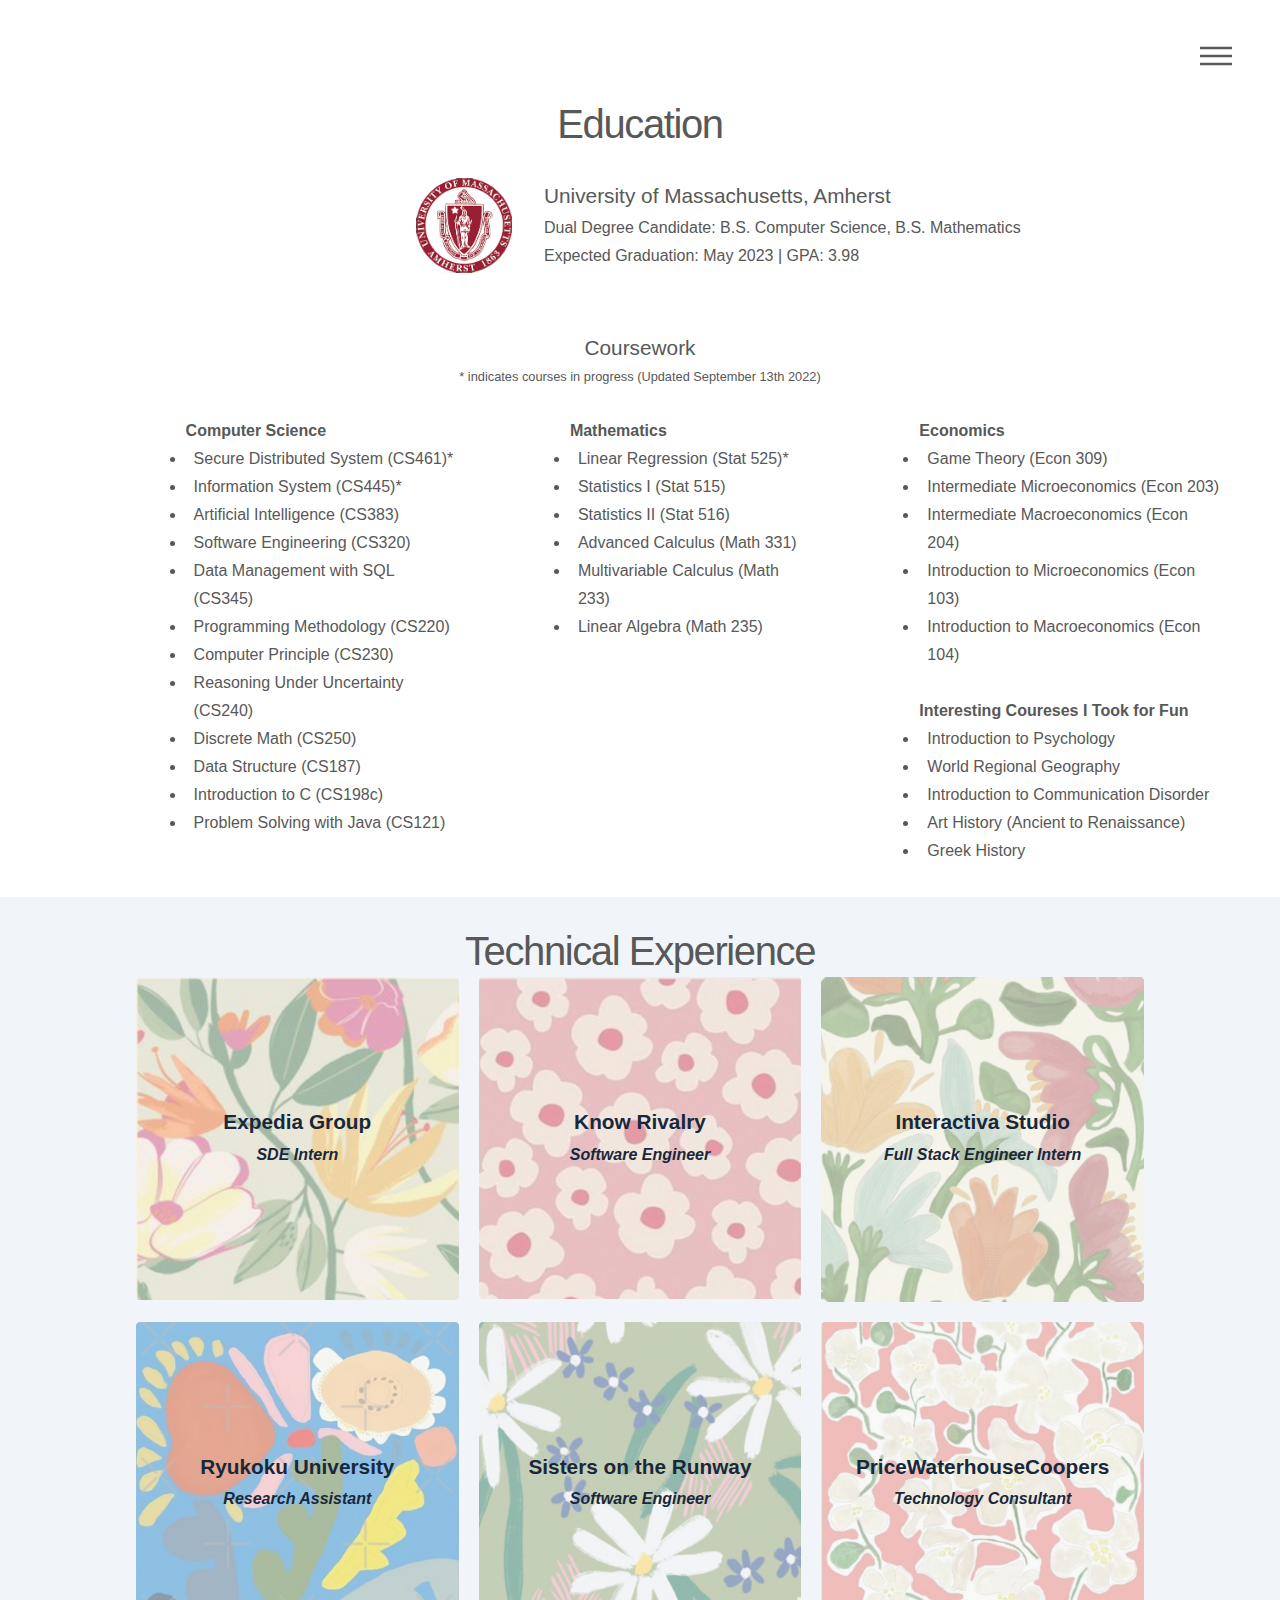
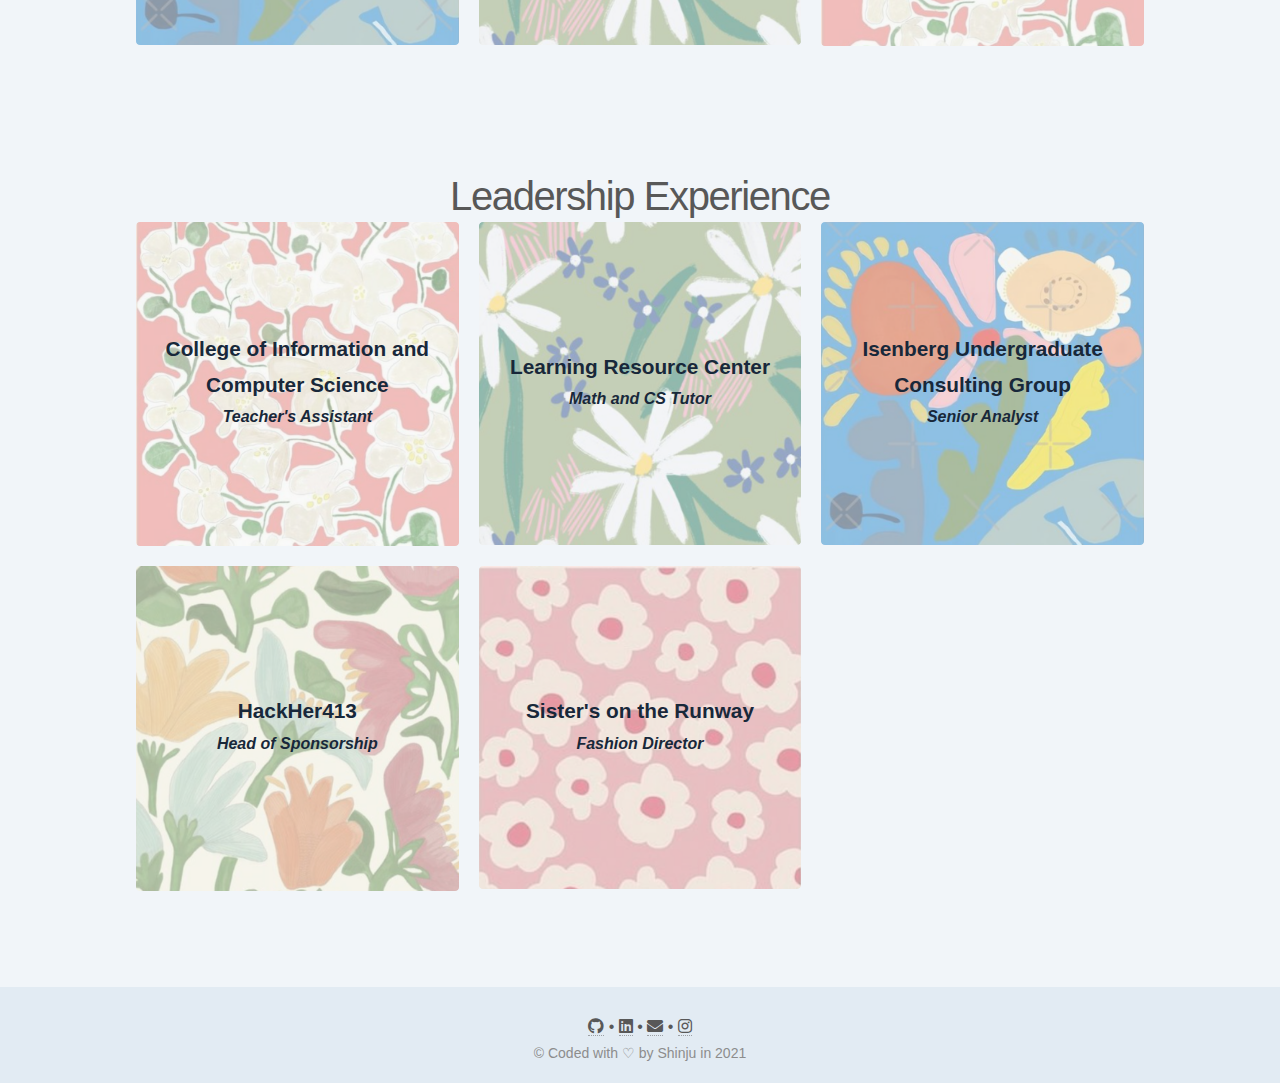
<file: experience.html>
<!DOCTYPE HTML>
<html>
	<head>
		<title> Shinju's Experience </title>
		<meta charset="utf-8" />
		<meta name="viewport" content="width=device-width, initial-scale=1, user-scalable=no" />
        <link rel="stylesheet" href="assets/css/basic.css" />
		<link rel="stylesheet" href="assets/css/experience.css" />
        <link rel="stylesheet" href="assets/css/menu.css" />
		<noscript><link rel="stylesheet" href="assets/css/noscript.css" /></noscript>
	</head>
	<body class="is-preload">
		<!-- Wrapper -->
			<div id="wrapper">

				<!-- Header -->
					<header id="header">
						<div class="inner">

							<!-- Nav -->
								<nav>
									<ul>
										<li><a href="#menu">Menu</a></li>
									</ul>
								</nav>

						</div>
					</header>

				<!-- Menu -->
				<nav id="menu">
					<h2>Menu</h2>
					<ul>
						<li><a href="index.html">Home</a></li>
						<li><a href="aboutme.html">About Me</a></li>
						<li><a href="experience.html">Experience</a></li>
						<li><a href="cs.html">Books</a></li>
						<li><a href="cs.html">Movies</a></li>
						<li><a href="cs.html">Places</a></li>
						<li><a href="cs.html">Charity</a></li>
					</ul>
				</nav>

				<!-- Main -->
				<section id="education">
				<header>								
					<h1 style="text-align:center"> Education</h1>
				</header>
				<br>
				<div class="container row" id="education-title">
					<img src="images/umass1.png" id="school-icon">
					<div class="container column" id="school">
						<h2>University of Massachusetts, Amherst</h2>
						<h3>Dual Degree Candidate: B.S. Computer Science, B.S. Mathematics</h3>
						<p>Expected Graduation: May 2023 |  GPA: 3.98</p>
					</div>
				</div>
				<br>
				<h2 style="text-align:center;">Coursework</h2>
				<h6 style="text-align:center;">* indicates courses in progress (Updated September 13th 2022)</h6>
				<br>
				<section id="coursework">
						<ul id="list">
							<b>Computer Science</b>
							<li>Secure Distributed System (CS461)*</li>							
							<li>Information System (CS445)*</li>
							<li>Artificial Intelligence (CS383)</li>
							<li>Software Engineering (CS320)</li>
							<li>Data Management with SQL (CS345)</li>
							<li>Programming Methodology (CS220)</li>
							<li>Computer Principle (CS230)</li>
							<li>Reasoning Under Uncertainty (CS240)</li>
							<li>Discrete Math (CS250)</li>
							<li>Data Structure (CS187)</li>
							<li>Introduction to C (CS198c)</li>
							<li>Problem Solving with Java (CS121)</li>
						</ul>
						<ul id="list">
							<b>Mathematics</b>
							<li>Linear Regression (Stat 525)*</li>
							<li>Statistics I (Stat 515)</li>
							<li>Statistics II (Stat 516)</li>
							<li>Advanced Calculus (Math 331)</li>
							<li>Multivariable Calculus (Math 233)</li>
							<li>Linear Algebra (Math 235)</li>
						</ul>
						<ul id="list">
							<b>Economics</b>
							<li>Game Theory (Econ 309)</li>
							<li>Intermediate Microeconomics (Econ 203)</li>
							<li>Intermediate Macroeconomics (Econ 204)</li>
							<li>Introduction to Microeconomics (Econ 103)</li>
							<li>Introduction to Macroeconomics (Econ 104)</li>
							<br>
							<b>Interesting Coureses I Took for Fun</b>
							<li>Introduction to Psychology</li>
							<li>World Regional Geography</li>
							<li>Introduction to Communication Disorder</li>
							<li>Art History (Ancient to Renaissance)</li>
							<li>Greek History</li>

						</ul>
					</section>
				</section>

					<!-- <div class="container row" class="center" id="education-title">
						<img src="images/rits.png" id="school-icon">
						<div class="container column" id="school">
							<h2>Ritsumeikan Uji High School</h2>
							<h3> Bilingual International Baccalaureate Diploma</h3>
							<p> Graduation: March 2019 </p>
						</div>
				</div> -->
				
					<div id="main">
						<div class="inner">
							<br>
                            <header>								
                                <h1 style="text-align:center"> Technical Experience</h1>
                            </header>
							<section class="tiles">
								<article class="style1">
									<span class="image">
										<img src="images/print6.png" alt="" />
									</span>
									<a>
										<h2><b>Expedia Group</b></h2>
                                        	<i><b>SDE Intern</b></i>
										<div class="content">
											<p>Spearheaded a complete automation of a management tool using Amazon Lambda by pitching the idea, creating example methods, and writing documentations to aid other developers 
											</p>
                                            <h6>June 2022 to August 2022</h6>
										</div>
									</a>
								</article>
								<article class="style1">
									<span class="image">
										<img src="images/print5.png" alt="" />
									</span>
									<a>
										<h2><b>Know Rivalry</b></h2>
                                        <i><b> Software Engineer</b></i>
										<div class="content">
											<p>Worked under Dr.Tyler to create data engineering platforms to support data analysis</p>
                                            <h6>January 2022 to present</h6>
										</div>
									</a>
								</article>
								<article class="style1">
									<span class="image">
										<img src="images/print4.png" alt="" />
									</span>
									<a>
										<h2><b>Interactiva Studio</b></h2>
                                        <i><b>Full Stack Engineer Intern</b></i>
										<div class="content">
											<p>Developed a user interface with C++ in Unity that allows users to change a certain element of video games with a ease.</p>
                                            <h6>December 2020 to January 2021</h6>
										</div>
									</a>
								</article>
								<article class="style1">
									<span class="image">
										<img src="images/print3.png" alt="" />
									</span>
									<a>
										<h2><b>Ryukoku University</b></h2>
                                        <i><b>Research Assistant</b></i>
										<div class="content">
											<p>Worked with a team of computer engineers to find artificial materials are implemented in communication devices.</p>
                                            <h6>April 2018 to December 2020</h6>
										</div>
									</a>
								</article>
								<article class="style1">
									<span class="image">
										<img src="images/print2.png" alt="" />
									</span>
									<a>
										<h2><b>Sisters on the Runway</b></h2>
                                        <i><b>Software Engineer</b></i>
										<div class="content">
											<p>Consulted with users and sponsors to find technological solutions to improve workflow and public recognition</p>
                                            <h6>Septemer 2019 to June 2021</h6>
										</div>
									</a>
								</article>
								<article class="style1">
									<span class="image">
										<img src="images/print1.png" alt="" />
									</span>
									<a>
										<h2><b>PriceWaterhouseCoopers</b></h2>
                                        <i><b>Technology Consultant</b></i>
										<div class="content">
											<p>Collaborated with multiple team to provide technological solutions to address Fortune 100 companies' problems.</p>
                                            <h6>September 2021</h6>
										</div>
									</a>
								</article>
				
						
								
							</section>
						</div>
					</div>

					<div id="main">
						<div class="inner">
							<br>
                            <header>								
                                <h1 style="text-align:center"> Leadership Experience</h1>
                            </header>
							<section class="tiles">
								<article class="style1">
									<span class="image">
										<img src="images/print1.png" alt="" />
									</span>
									<a>
										<h2><b>College of Information and Computer Science</b></h2>
                                        <i><b>Teacher's Assistant</b></i>
										<div class="content">
											<p>Assisted algorithm and data management courses by providing interactive office hours, review sessions, and grading. </p>
                                            <h6>January 2022 to Present</h6>
										</div>
									</a>
								</article>
								<article class="style1">
									<span class="image">
										<img src="images/print2.png" alt="" />
									</span>
									<a>
										<h2><b>Learning Resource Center</b></h2>
                                        <i><b>Math and CS Tutor</b></i>
										<div class="content">
											<p>Provided 30min to 1 hour long tutoring sessions to students, supporting 6 mathematic courses and 3 computer science courses</p>
											<!-- <p>Sed nisl arcu euismod sit amet nisi lorem etiam dolor veroeros et feugiat.</p> -->
                                            <h6>Septemer 2021 to Present</h6>
										</div>
									</a>
								</article>

								<article class="style1">
									<span class="image">
										<img src="images/print3.png" alt="" />
									</span>
									<a>
										<h2><b>Isenberg Undergraduate Consulting Group</b></h2>
                                        <i><b>Senior Analyst</b></i>
										<div class="content">
											<p>Collaborated on operational, marketing, and commercialization strategies for our clients, ranging from Fortune 500 companies, innovative start ups, and more</p>
                                            <h6>November 2020 to Present</h6>
										</div>
									</a>
								</article>

								<article class="style1">
									<span class="image">
										<img src="images/print4.png" alt="" />
									</span>
									<a>
										<h2><b>HackHer413</b></h2>
                                        <i><b>Head of Sponsorship</b></i>
										<div class="content">
											<p>Responsible for organizing sponsorship deals with 100+ companies to raise 60k in donation for an annual hackathon empowering women and non binary students</p>
                                            <h6>June 2021 to Present</h6>
                                        </div>
									</a>
								</article>
								
								<article class="style1">
									<span class="image">
										<img src="images/print5.png" alt="" />
									</span>
									<a>
										<h2><b>Sister's on the Runway</b></h2>
                                        <i><b>Fashion Director</b></i>
										<div class="content">
											<p>Responsible for organizing sponsorship and donations with 100+ companies and worked with local shelters to support domestic violence survivors</p>
                                            <h6>September 2019 to June 2021</h6>
										</div>
									</a>
								</article>

								
							</section>
						</div>
					</div>

                   

                    <!-- <div id="main">
						<div class="inner">
                            <header>								
                                <h1 style="text-align:center">Projects</h1>
                            </header>
							<section class="tiles">
								<article class="style1">
									<span class="image">
										<img src="images/pic01.jpg" alt="" />
									</span>
									<a href="generic.html">
										<h2>My Personal Website</h2>
                                        <i>HTML, CSS, JavaScript</i>
										<div class="content">
											<p>This website is my first labor of love. I enjoyed making interactive elements and sharing more about me.</p>
										</div>
									</a>
								</article>
								<article class="style1">
									<span class="image">
										<img src="images/pic02.jpg" alt="" />
									</span>
									<a href="generic.html">
										<h2>Book Price and Rating Finder</h2>
                                        <i>Python</i>
										<div class="content">
											<p>Created for my dear middle school language teacher. Input a excel file with a list of book names and the program will add prices and rating.</p>
										</div>
									</a>
								</article>
								<article class="style1">
									<span class="image">
										<img src="images/pic03.jpg" alt="" />
									</span>
									<a href="generic.html">
										<h2>Sudoku Puzzle</h2>
										<div class="content">
											<p>Created for my mom, who loves to do Sudoku. A solver is also made with tree based search algorithm.</p>
										</div>
									</a>
								</article>
								<article class="style1">
									<span class="image">
										<img src="images/pic04.jpg" alt="" />
									</span>
									<a href="generic.html">
										<h2>Tempus</h2>
										<div class="content">
											<p>Sed nisl arcu euismod sit amet nisi lorem etiam dolor veroeros et feugiat.</p>
										</div>
									</a>
								</article>
								<article class="style1">
									<span class="image">
										<img src="images/pic05.jpg" alt="" />
									</span>
									<a href="generic.html">
										<h2>Aliquam</h2>
										<div class="content">
											<p>Sed nisl arcu euismod sit amet nisi lorem etiam dolor veroeros et feugiat.</p>
										</div>
									</a>
								</article>
								<article class="style1">
									<span class="image">
										<img src="images/pic06.jpg" alt="" />
									</span>
									<a href="generic.html">
										<h2>Veroeros</h2>
										<div class="content">
											<p>Sed nisl arcu euismod sit amet nisi lorem etiam dolor veroeros et feugiat.</p>
										</div>
									</a>
								</article>
							</section>
						</div>
					</div> -->

				<!-- Footer -->
				<section class="container column" id="footer">
                    <div>
                        <a href="https://github.com/shinjuzhang/"  target="_blank" class="icon brands style1 fa-github"><span class="label">GitHub</span></a>
                        <span> • </span>
                        <a href="https://www.linkedin.com/in/shinju-zhang/"  target="_blank" class="icon brands style1 fa-linkedin"><span class="label">LinkedIn</span></a>
                        <span> • </span>
                        <a href="mailto:shinjuzhang@gmail.com"  target="_blank" class="icon solid style1 fa-envelope"><span class="label">Email</span></a>
                        <span> • </span>
                        <a href="https://www.instagram.com/shinjuzhang/"  target="_blank" class="icon brands style1 fa-instagram"><span class="label">Instagram</span></a>
                        <p id="copyright">&copy; Coded with ♡ by Shinju in 2021</p>
                    </div>
                </section>
                
            </div>
		<!-- Scripts -->
			<script src="assets/js/jquery.min.js"></script>
			<script src="assets/js/browser.min.js"></script>
			<script src="assets/js/breakpoints.min.js"></script>
			<script src="assets/js/util.js"></script>
			<script src="assets/js/main.js"></script>

	</body>
</html>
</file>
<file: assets/css/experience.css>
/* Basic */
@-ms-viewport {
	width: device-width;
}

body {
	-ms-overflow-style: scrollbar;
}

@media screen and (max-width: 480px) {

	html, body {
		min-width: 320px;
	}

}

html {
	box-sizing: border-box;
}

*, *:before, *:after {
	box-sizing: inherit;
}

body {
	background: #ffffff;
}

	body.is-preload *, body.is-preload *:before, body.is-preload *:after {
		-moz-animation: none !important;
		-webkit-animation: none !important;
		-ms-animation: none !important;
		animation: none !important;
		-moz-transition: none !important;
		-webkit-transition: none !important;
		-ms-transition: none !important;
		transition: none !important;
	}

/* Type */

body, input, select, textarea {
	color: #585858;
	font-family: "avenir", Helvetica, sans-serif;
	font-size: 16pt;
	font-weight: 300;
	line-height: 1.75;
}

	@media screen and (max-width: 1680px) {

		body, input, select, textarea {
			font-size: 14pt;
		}

	}

	@media screen and (max-width: 1280px) {

		body, input, select, textarea {
			font-size: 12pt;
		}

	}

a {
	-moz-transition: border-bottom-color 0.2s ease, color 0.2s ease;
	-webkit-transition: border-bottom-color 0.2s ease, color 0.2s ease;
	-ms-transition: border-bottom-color 0.2s ease, color 0.2s ease;
	transition: border-bottom-color 0.2s ease, color 0.2s ease;
	text-decoration: none;
	color: #585858;
	border-bottom: dotted 1px rgba(88, 88, 88, 0.5);
}

	a:hover {
		border-bottom-color: transparent;
		color: #f2849e !important;
	}

strong, b {
	font-weight: 900;
}

em, i {
	font-style: italic;
}

p {
	margin: 0 0 2em 0;
}

h1 {
	font-size: 2.5em;
	font-weight: 500;
	line-height: 1.3;
	letter-spacing: -0.035em;
}

	h1 a {
		color: inherit;
	}

	@media screen and (max-width: 736px) {

		h1 {
			font-size: 2em;
			margin: 0 0 1em 0;
		}

	}

	@media screen and (max-width: 360px) {

		h1 {
			font-size: 1.75em;
		}

	}

	h2 a, h3 a, h4 a, h5 a, h6 a {
		color: inherit;
	}

h2 {
	font-size: 1.3em;
}

h3 {
	font-size: 1em;
}

h4 {
	font-size: 0.8em;
}

h5 {
	font-size: 0.8em;
}

h6 {
	font-size: 0.8em;
}

@media screen and (max-width: 980px) {

	h1 br, h2 br, h3 br, h4 br, h5 br, h6 br {
		display: none;
	}

}

@media screen and (max-width: 736px) {

	h2 {
		font-size: 1em;
	}

	h3 {
		font-size: 0.8em;
	}

}

sub {
	font-size: 0.8em;
	position: relative;
	top: 0.5em;
}

sup {
	font-size: 0.8em;
	position: relative;
	top: -0.5em;
}


code {
	background: rgba(144, 144, 144, 0.075);
	border-radius: 4px;
	border: solid 1px #c9c9c9;
	font-family: "Courier New", monospace;
	font-size: 0.9em;
	margin: 0 0.25em;
	padding: 0.25em 0.65em;
}

pre {
	-webkit-overflow-scrolling: touch;
	font-family: "Courier New", monospace;
	font-size: 0.9em;
	margin: 0 0 2em 0;
}

	pre code {
		display: block;
		line-height: 1.75;
		padding: 1em 1.5em;
		overflow-x: auto;
	}

hr {
	border: 0;
	border-bottom: solid 1px #c9c9c9;
	margin: 2em 0;
}

	hr.major {
		margin: 3em 0;
	}

.align-left {
	text-align: left;
}

.align-center {
	text-align: center;
}

.align-right {
	text-align: right;
}



/* Section/Article */

section.special, article.special {
	text-align: center;
}

header p {
	margin-top: -1em;
}

@media screen and (max-width: 736px) {

	header p {
		margin-top: 0;
	}

}

/* List */

ol {
	list-style: decimal;
	margin: 0 0 2em 0;
	padding-left: 1.25em;
}

	ol li {
		padding-left: 0.25em;
	}

ul {
	list-style: disc;
	margin: 0 0 2em 0;
	padding-left: 1em;
}

	ul li {
		padding-left: 0.5em;
	}

	ul.alt {
		list-style: none;
		padding-left: 0;
	}

		ul.alt li {
			border-top: solid 1px #c9c9c9;
			padding: 0.5em 0;
		}

			ul.alt li:first-child {
				border-top: 0;
				padding-top: 0;
			}

dl {
	margin: 0 0 2em 0;
}

	dl dt {
		display: block;
		font-weight: 900;
		margin: 0 0 1em 0;
	}

	dl dd {
		margin-left: 2em;
	}

/* Actions */

ul.actions {
	display: -moz-flex;
	display: -webkit-flex;
	display: -ms-flex;
	display: flex;
	cursor: default;
	list-style: none;
	margin-left: -1em;
	padding-left: 0;
}

	ul.actions li {
		padding: 0 0 0 1em;
		vertical-align: middle;
	}

	ul.actions.special {
		-moz-justify-content: center;
		-webkit-justify-content: center;
		-ms-justify-content: center;
		justify-content: center;
		width: 100%;
		margin-left: 0;
	}

		ul.actions.special li:first-child {
			padding-left: 0;
		}

	ul.actions.stacked {
		-moz-flex-direction: column;
		-webkit-flex-direction: column;
		-ms-flex-direction: column;
		flex-direction: column;
		margin-left: 0;
	}

		ul.actions.stacked li {
			padding: 1.3em 0 0 0;
		}

			ul.actions.stacked li:first-child {
				padding-top: 0;
			}

	ul.actions.fit {
		width: calc(100% + 1em);
	}

		ul.actions.fit li {
			-moz-flex-grow: 1;
			-webkit-flex-grow: 1;
			-ms-flex-grow: 1;
			flex-grow: 1;
			-moz-flex-shrink: 1;
			-webkit-flex-shrink: 1;
			-ms-flex-shrink: 1;
			flex-shrink: 1;
			width: 100%;
		}

			ul.actions.fit li > * {
				width: 100%;
			}

		ul.actions.fit.stacked {
			width: 100%;
		}

	@media screen and (max-width: 480px) {

		ul.actions:not(.fixed) {
			-moz-flex-direction: column;
			-webkit-flex-direction: column;
			-ms-flex-direction: column;
			flex-direction: column;
			margin-left: 0;
			width: 100% !important;
		}

			ul.actions:not(.fixed) li {
				-moz-flex-grow: 1;
				-webkit-flex-grow: 1;
				-ms-flex-grow: 1;
				flex-grow: 1;
				-moz-flex-shrink: 1;
				-webkit-flex-shrink: 1;
				-ms-flex-shrink: 1;
				flex-shrink: 1;
				padding: 1em 0 0 0;
				text-align: center;
				width: 100%;
			}

				ul.actions:not(.fixed) li > * {
					width: 100%;
				}

				ul.actions:not(.fixed) li:first-child {
					padding-top: 0;
				}

				ul.actions:not(.fixed) li input[type="submit"],
				ul.actions:not(.fixed) li input[type="reset"],
				ul.actions:not(.fixed) li input[type="button"],
				ul.actions:not(.fixed) li button,
				ul.actions:not(.fixed) li .button {
					width: 100%;
				}

					ul.actions:not(.fixed) li input[type="submit"].icon:before,
					ul.actions:not(.fixed) li input[type="reset"].icon:before,
					ul.actions:not(.fixed) li input[type="button"].icon:before,
					ul.actions:not(.fixed) li button.icon:before,
					ul.actions:not(.fixed) li .button.icon:before {
						margin-left: -0.5rem;
					}

	}

/* Icons */

ul.icons {
	cursor: default;
	list-style: none;
	padding-left: 0;
	margin: -1em 0 2em -1em;
}

	ul.icons li {
		display: inline-block;
		padding: 1em 0 0 1em;
	}


/* Box */

.box {
	border-radius: 4px;
	border: solid 1px #c9c9c9;
	margin-bottom: 2em;
	padding: 1.5em;
}

	.box > :last-child,
	.box > :last-child > :last-child,
	.box > :last-child > :last-child > :last-child {
		margin-bottom: 0;
	}

	.box.alt {
		border: 0;
		border-radius: 0;
		padding: 0;
	}

/* Image */

.image {
	border-radius: 4px;
	border: 0;
	display: inline-block;
	position: relative;
}

	.image img {
		border-radius: 4px;
		display: block;
	}

	.image.left, .image.right {
		max-width: 40%;
	}

		.image.left img, .image.right img {
			width: 100%;
		}

	.image.left {
		float: left;
		padding: 0 1.5em 1em 0;
		top: 0.25em;
	}

	.image.right {
		float: right;
		padding: 0 0 1em 1.5em;
		top: 0.25em;
	}

	.image.fit {
		display: block;
		margin: 0 0 2em 0;
		width: 100%;
	}

		.image.fit img {
			width: 100%;
		}

	.image.main {
		display: block;
		margin: 0 0 3em 0;
		width: 100%;
	}

		.image.main img {
			width: 100%;
		}

		@media screen and (max-width: 736px) {

			.image.main {
				margin: 0 0 2em 0;
			}

		}



/* Tiles */

.tiles {
	display: -moz-flex;
	display: -webkit-flex;
	display: -ms-flex;
	display: flex;
	-moz-flex-wrap: wrap;
	-webkit-flex-wrap: wrap;
	-ms-flex-wrap: wrap;
	flex-wrap: wrap;
	position: relative;
	margin: -2.5em 0 0 -2.5em;
}

	.tiles article {
		-moz-transition: -moz-transform 0.5s ease, opacity 0.5s ease;
		-webkit-transition: -webkit-transform 0.5s ease, opacity 0.5s ease;
		-ms-transition: -ms-transform 0.5s ease, opacity 0.5s ease;
		transition: transform 0.5s ease, opacity 0.5s ease;
		position: relative;
		width: calc(33.33333% - 2.5em);
		margin: 2.5em 0 0 2.5em;
		
	}

		.tiles article > .image {
			-moz-transition: -moz-transform 0.5s ease;
			-webkit-transition: -webkit-transform 0.5s ease;
			-ms-transition: -ms-transform 0.5s ease;
			transition: transform 0.5s ease;
			position: relative;
			display: block;
			width: 100%;
			border-radius: 4px;
			overflow: hidden;
		}

			.tiles article > .image img {
				display: block;
				width: 100%;
			}

			.tiles article > .image:before {
				pointer-events: none;
				-moz-transition: background-color 0.5s ease, opacity 0.5s ease;
				-webkit-transition: background-color 0.5s ease, opacity 0.5s ease;
				-ms-transition: background-color 0.5s ease, opacity 0.5s ease;
				transition: background-color 0.5s ease, opacity 0.5s ease;
				content: '';
				display: block;
				position: absolute;
				top: 0;
				left: 0;
				width: 100%;
				height: 100%;
				opacity: 1.0;
				z-index: 1;
				opacity: 0.8;
			}

			
		.tiles article > a {
			display: -moz-flex;
			display: -webkit-flex;
			display: -ms-flex;
			display: flex;
			-moz-flex-direction: column;
			-webkit-flex-direction: column;
			-ms-flex-direction: column;
			flex-direction: column;
			-moz-align-items: center;
			-webkit-align-items: center;
			-ms-align-items: center;
			align-items: center;
			-moz-justify-content: center;
			-webkit-justify-content: center;
			-ms-justify-content: center;
			justify-content: center;
			-moz-transition: background-color 0.5s ease, -moz-transform 0.5s ease;
			-webkit-transition: background-color 0.5s ease, -webkit-transform 0.5s ease;
			-ms-transition: background-color 0.5s ease, -ms-transform 0.5s ease;
			transition: background-color 0.5s ease, transform 0.5s ease;
			position: absolute;
			top: 0;
			left: 0;
			width: 100%;
			height: 100%;
			padding: 1em;
			border-radius: 4px;
			border-bottom: 0;
			color: #18283A;
			text-align: center;
			text-decoration: none;
			z-index: 3;
		}

			.tiles article > a > :last-child {
				margin: 0;
			}

			.tiles article > a:hover {
				color:white !important;
			}

			.tiles article > a h2 {
				margin: 0;
			}

			.tiles article > a .content {
				-moz-transition: max-height 0.5s ease, opacity 0.5s ease;
				-webkit-transition: max-height 0.5s ease, opacity 0.5s ease;
				-ms-transition: max-height 0.5s ease, opacity 0.5s ease;
				transition: max-height 0.5s ease, opacity 0.5s ease;
				width: 100%;
				max-height: 0;
				line-height: 1.5;
				margin-top: 0.35em;
				opacity: 0;
			}

				.tiles article > a .content > :last-child {
					margin-bottom: 0;
				}

		.tiles article.style1 > .image:before {
			background-color: white;
			opacity: 50%;
		}

		
		body:not(.is-touch) .tiles article:hover > .image {
			-moz-transform: scale(1.1);
			-webkit-transform: scale(1.1);
			-ms-transform: scale(1.1);
			transform: scale(1.1);
		}

			body:not(.is-touch) .tiles article:hover > .image:before {
				background-color: black;
				opacity: 0.85; 
				/* right here */
			}

			body:not(.is-touch) .tiles article:hover > .image:after {
				opacity: 0;
			}

		body:not(.is-touch) .tiles article:hover .content {
			max-height: 15em;
			opacity: 1;
		}

	* + .tiles {
		margin-top: 2em;
	}

	body.is-preload .tiles article {
		-moz-transform: scale(0.9);
		-webkit-transform: scale(0.9);
		-ms-transform: scale(0.9);
		transform: scale(0.9);
		opacity: 0;
	}

	body.is-touch .tiles article .content {
		max-height: 15em;
		opacity: 1;
	}

	@media screen and (max-width: 1280px) {

		.tiles {
			margin: -1.25em 0 0 -1.25em;
		}

			.tiles article {
				width: calc(33.33333% - 1.25em);
				margin: 1.25em 0 0 1.25em;
			}

	}

	@media screen and (max-width: 980px) {

		.tiles {
			margin: -2.5em 0 0 -2.5em;
		}

			.tiles article {
				width: calc(50% - 2.5em);
				margin: 2.5em 0 0 2.5em;
			}

	}

	@media screen and (max-width: 736px) {

		.tiles {
			margin: -1.25em 0 0 -1.25em;
		}

			.tiles article {
				width: calc(50% - 1.25em);
				margin: 1.25em 0 0 1.25em;
			}

				.tiles article:hover > .image {
					-moz-transform: scale(1.0);
					-webkit-transform: scale(1.0);
					-ms-transform: scale(1.0);
					transform: scale(1.0);
				}

	}

	@media screen and (max-width: 480px) {

		.tiles {
			margin: 0;
		}

			.tiles article {
				width: 100%;
				margin: 1.25em 0 0 0;
			}

	}

/* Header */

#header {
	padding: 8em 0 0.1em 0 ;
}

	#header .logo {
		display: block;
		border-bottom: 0;
		color: inherit;
		font-weight: 900;
		letter-spacing: 0.35em;
		margin: 0 0 2.5em 0;
		text-decoration: none;
		text-transform: uppercase;
		display: inline-block;
	}

		#header .logo > * {
			display: inline-block;
			vertical-align: middle;
		}

		#header .logo .symbol {
			margin-right: 0.65em;
		}

			#header .logo .symbol img {
				display: block;
				width: 2em;
				height: 2em;
			}

	#header nav {
		position: fixed;
		right: 2em;
		top: 2em;
		z-index: 10000;
	}

		#header nav ul {
			display: -moz-flex;
			display: -webkit-flex;
			display: -ms-flex;
			display: flex;
			-moz-align-items: center;
			-webkit-align-items: center;
			-ms-align-items: center;
			align-items: center;
			list-style: none;
			margin: 0;
			padding: 0;
		}

			#header nav ul li {
				display: block;
				padding: 0;
			}

				#header nav ul li a {
					display: block;
					position: relative;
					height: 3em;
					line-height: 3em;
					padding: 0 1.5em;
					background-color: rgba(255, 255, 255, 0.5);
					border-radius: 4px;
					border: 0;
					font-size: 0.8em;
					font-weight: 900;
					letter-spacing: 0.35em;
					text-transform: uppercase;
				}

				#header nav ul li a[href="#menu"] {
					-webkit-tap-highlight-color: transparent;
					width: 4em;
					text-indent: 4em;
					font-size: 1em;
					overflow: hidden;
					padding: 0;
					white-space: nowrap;
				}

					#header nav ul li a[href="#menu"]:before, #header nav ul li a[href="#menu"]:after {
						-moz-transition: opacity 0.2s ease;
						-webkit-transition: opacity 0.2s ease;
						-ms-transition: opacity 0.2s ease;
						transition: opacity 0.2s ease;
						content: '';
						display: block;
						position: absolute;
						top: 0;
						left: 0;
						width: 100%;
						height: 100%;
						background-position: center;
						background-repeat: no-repeat;
						background-size: 2em 2em;
					}

					#header nav ul li a[href="#menu"]:before {
						background-image: url("data:image/svg+xml;charset=utf8,%3Csvg xmlns='http://www.w3.org/2000/svg' width='100' height='100' viewBox='0 0 100 100' preserveAspectRatio='none'%3E%3Cstyle%3Eline %7B stroke-width: 8px%3B stroke: %23f2849e%3B %7D%3C/style%3E%3Cline x1='0' y1='25' x2='100' y2='25' /%3E%3Cline x1='0' y1='50' x2='100' y2='50' /%3E%3Cline x1='0' y1='75' x2='100' y2='75' /%3E%3C/svg%3E");
						opacity: 0;
					}

					#header nav ul li a[href="#menu"]:after {
						background-image: url("data:image/svg+xml;charset=utf8,%3Csvg xmlns='http://www.w3.org/2000/svg' width='100' height='100' viewBox='0 0 100 100' preserveAspectRatio='none'%3E%3Cstyle%3Eline %7B stroke-width: 8px%3B stroke: %23585858%3B %7D%3C/style%3E%3Cline x1='0' y1='25' x2='100' y2='25' /%3E%3Cline x1='0' y1='50' x2='100' y2='50' /%3E%3Cline x1='0' y1='75' x2='100' y2='75' /%3E%3C/svg%3E");
						opacity: 1;
					}

					#header nav ul li a[href="#menu"]:hover:before {
						opacity: 1;
					}

					#header nav ul li a[href="#menu"]:hover:after {
						opacity: 0;
					}

	@media screen and (max-width: 736px) {

		#header {
			padding: 4em 0 0.1em 0 ;
		}

			#header nav {
				right: 0.5em;
				top: 0.5em;
			}

				#header nav ul li a[href="#menu"]:before, #header nav ul li a[href="#menu"]:after {
					background-size: 1.5em 1.5em;
				}

	}

#main {
	padding: 0em 0 6em 0 ;
	background-color: #F1F5F9;
}

	@media screen and (max-width: 736px) {

		#main {
			padding: 0em 0 4em 0 ;
		}

	}
/* Wrapper */

#wrapper > * > .inner {
	width: 100%;
	max-width: 68em;
	margin: 0 auto;
	padding: 0 2.5em;
}

	@media screen and (max-width: 736px) {

		#wrapper > * > .inner {
			padding: 0 1.25em;
		}

	}

	#footer {
		height: 6em;
		text-align: center;
		background-color: #E2EBF3;
		padding: 2%;
	}
	
	#social-container * {
		padding: 6px;
		margin-bottom: 6px;
	}
	
	#social-container a {
		color: #575757;
		transition: .4s;
	}
	
	#social-container a:hover {
		color: #4b4444;
	}
	
	#copyright {
		color: #8d8d8d;
		font-size:14px;
	}

	/* Education */
	#school-icon{
		width: 20%;
		height: 20%;
	}
	#education-title{
		display: flex;
		margin: auto;
		width: 60%;
		/* border: 5px solid #FFFF00; */
		padding-left: 10%;
	}
	#coursework{
		display: flex;
		margin: auto;
		padding-left: 10%;
		/* border: 5px solid #FFFF00; */
	}
	#list{
		padding-left: 5%;
		padding-right: 5%;
	}
</file>
<file: assets/css/menu.css>
/* Header */

#header {
	padding: 6em 0 0.1em 0 ;
}

	#header .logo {
		display: block;
		border-bottom: 0;
		color: inherit;
		font-weight: 900;
		letter-spacing: 0.35em;
		margin: 0 0 2.5em 0;
		text-decoration: none;
		text-transform: uppercase;
		display: inline-block;
	}

		#header .logo > * {
			display: inline-block;
			vertical-align: middle;
		}

		#header .logo .symbol {
			margin-right: 0.65em;
		}

			#header .logo .symbol img {
				display: block;
				width: 2em;
				height: 2em;
			}

	#header nav {
		position: fixed;
		right: 2em;
		top: 2em;
		z-index: 10000;
	}

		#header nav ul {
			display: -moz-flex;
			display: -webkit-flex;
			display: -ms-flex;
			display: flex;
			-moz-align-items: center;
			-webkit-align-items: center;
			-ms-align-items: center;
			align-items: center;
			list-style: none;
			margin: 0;
			padding: 0;
		}

			#header nav ul li {
				display: block;
				padding: 0;
			}

				#header nav ul li a {
					display: block;
					position: relative;
					height: 3em;
					line-height: 3em;
					padding: 0 1.5em;
					background-color: rgba(255, 255, 255, 0.5);
					border-radius: 4px;
					border: 0;
					font-size: 0.8em;
					font-weight: 900;
					letter-spacing: 0.35em;
					text-transform: uppercase;
				}

				#header nav ul li a[href="#menu"] {
					-webkit-tap-highlight-color: transparent;
					width: 4em;
					text-indent: 4em;
					font-size: 1em;
					overflow: hidden;
					padding: 0;
					white-space: nowrap;
				}

					#header nav ul li a[href="#menu"]:before, #header nav ul li a[href="#menu"]:after {
						-moz-transition: opacity 0.2s ease;
						-webkit-transition: opacity 0.2s ease;
						-ms-transition: opacity 0.2s ease;
						transition: opacity 0.2s ease;
						content: '';
						display: block;
						position: absolute;
						top: 0;
						left: 0;
						width: 100%;
						height: 100%;
						background-position: center;
						background-repeat: no-repeat;
						background-size: 2em 2em;
					}

					#header nav ul li a[href="#menu"]:before {
						background-image: url("data:image/svg+xml;charset=utf8,%3Csvg xmlns='http://www.w3.org/2000/svg' width='100' height='100' viewBox='0 0 100 100' preserveAspectRatio='none'%3E%3Cstyle%3Eline %7B stroke-width: 8px%3B stroke: %23f2849e%3B %7D%3C/style%3E%3Cline x1='0' y1='25' x2='100' y2='25' /%3E%3Cline x1='0' y1='50' x2='100' y2='50' /%3E%3Cline x1='0' y1='75' x2='100' y2='75' /%3E%3C/svg%3E");
						opacity: 0;
					}

					#header nav ul li a[href="#menu"]:after {
						background-image: url("data:image/svg+xml;charset=utf8,%3Csvg xmlns='http://www.w3.org/2000/svg' width='100' height='100' viewBox='0 0 100 100' preserveAspectRatio='none'%3E%3Cstyle%3Eline %7B stroke-width: 8px%3B stroke: %23585858%3B %7D%3C/style%3E%3Cline x1='0' y1='25' x2='100' y2='25' /%3E%3Cline x1='0' y1='50' x2='100' y2='50' /%3E%3Cline x1='0' y1='75' x2='100' y2='75' /%3E%3C/svg%3E");
						opacity: 1;
					}

					#header nav ul li a[href="#menu"]:hover:before {
						opacity: 1;
					}

					#header nav ul li a[href="#menu"]:hover:after {
						opacity: 0;
					}

	@media screen and (max-width: 736px) {

		#header {
			padding: 4em 0 0.1em 0 ;
		}

			#header nav {
				right: 0.5em;
				top: 0.5em;
			}

				#header nav ul li a[href="#menu"]:before, #header nav ul li a[href="#menu"]:after {
					background-size: 1.5em 1.5em;
				}

	}
/* Menu */

#wrapper {
	-moz-transition: opacity 0.45s ease;
	-webkit-transition: opacity 0.45s ease;
	-ms-transition: opacity 0.45s ease;
	transition: opacity 0.45s ease;
	opacity: 1;
}

#menu {
	-moz-transform: translateX(22em);
	-webkit-transform: translateX(22em);
	-ms-transform: translateX(22em);
	transform: translateX(22em);
	-moz-transition: -moz-transform 0.45s ease, visibility 0.45s;
	-webkit-transition: -webkit-transform 0.45s ease, visibility 0.45s;
	-ms-transition: -ms-transform 0.45s ease, visibility 0.45s;
	transition: transform 0.45s ease, visibility 0.45s;
	position: fixed;
	top: 0;
	right: 0;
	width: 22em;
	max-width: 80%;
	height: 100%;
	-webkit-overflow-scrolling: touch;
	background: #585858;
	color: #ffffff;
	cursor: default;
	visibility: hidden;
	z-index: 10002;
}

	#menu > .inner {
		-moz-transition: opacity 0.45s ease;
		-webkit-transition: opacity 0.45s ease;
		-ms-transition: opacity 0.45s ease;
		transition: opacity 0.45s ease;
		-webkit-overflow-scrolling: touch;
		position: absolute;
		top: 0;
		left: 0;
		width: 100%;
		height: 100%;
		padding: 2.75em;
		opacity: 0;
		overflow-y: auto;
	}

		#menu > .inner > ul {
			list-style: none;
			margin: 0 0 1em 0;
			padding: 0;
		}

			#menu > .inner > ul > li {
				padding: 0;
				border-top: solid 1px rgba(255, 255, 255, 0.15);
			}

				#menu > .inner > ul > li a {
					display: block;
					padding: 1em 0;
					line-height: 1.5;
					border: 0;
					color: inherit;
				}

				#menu > .inner > ul > li:first-child {
					border-top: 0;
					margin-top: -1em;
				}

	#menu > .close {
		-moz-transition: opacity 0.45s ease, -moz-transform 0.45s ease;
		-webkit-transition: opacity 0.45s ease, -webkit-transform 0.45s ease;
		-ms-transition: opacity 0.45s ease, -ms-transform 0.45s ease;
		transition: opacity 0.45s ease, transform 0.45s ease;
		-moz-transform: scale(0.25) rotate(180deg);
		-webkit-transform: scale(0.25) rotate(180deg);
		-ms-transform: scale(0.25) rotate(180deg);
		transform: scale(0.25) rotate(180deg);
		-webkit-tap-highlight-color: transparent;
		display: block;
		position: absolute;
		top: 2em;
		left: -6em;
		width: 6em;
		text-indent: 6em;
		height: 3em;
		border: 0;
		font-size: 1em;
		opacity: 0;
		overflow: hidden;
		padding: 0;
		white-space: nowrap;
	}

		#menu > .close:before, #menu > .close:after {
			-moz-transition: opacity 0.2s ease;
			-webkit-transition: opacity 0.2s ease;
			-ms-transition: opacity 0.2s ease;
			transition: opacity 0.2s ease;
			content: '';
			display: block;
			position: absolute;
			top: 0;
			left: 0;
			width: 100%;
			height: 100%;
			background-position: center;
			background-repeat: no-repeat;
			background-size: 2em 2em;
		}

		#menu > .close:before {
			background-image: url("data:image/svg+xml;charset=utf8,%3Csvg xmlns='http://www.w3.org/2000/svg' width='100' height='100' viewBox='0 0 100 100' preserveAspectRatio='none'%3E%3Cstyle%3Eline %7B stroke-width: 8px%3B stroke: %23f2849e%3B %7D%3C/style%3E%3Cline x1='15' y1='15' x2='85' y2='85' /%3E%3Cline x1='85' y1='15' x2='15' y2='85' /%3E%3C/svg%3E");
			opacity: 0;
		}

		#menu > .close:after {
			background-image: url("data:image/svg+xml;charset=utf8,%3Csvg xmlns='http://www.w3.org/2000/svg' width='100' height='100' viewBox='0 0 100 100' preserveAspectRatio='none'%3E%3Cstyle%3Eline %7B stroke-width: 8px%3B stroke: %23585858%3B %7D%3C/style%3E%3Cline x1='15' y1='15' x2='85' y2='85' /%3E%3Cline x1='85' y1='15' x2='15' y2='85' /%3E%3C/svg%3E");
			opacity: 1;
		}

		#menu > .close:hover:before {
			opacity: 1;
		}

		#menu > .close:hover:after {
			opacity: 0;
		}

	@media screen and (max-width: 736px) {

		#menu {
			-moz-transform: translateX(16.5em);
			-webkit-transform: translateX(16.5em);
			-ms-transform: translateX(16.5em);
			transform: translateX(16.5em);
			width: 16.5em;
		}

			#menu > .inner {
				padding: 2.75em 1.5em;
			}

			#menu > .close {
				top: 0.5em;
				left: -4.25em;
				width: 4.25em;
				text-indent: 4.25em;
			}

				#menu > .close:before, #menu > .close:after {
					background-size: 1.5em 1.5em;
				}

	}

body.is-menu-visible #wrapper {
	pointer-events: none;
	cursor: default;
	opacity: 0.25;
}

body.is-menu-visible #menu {
	-moz-transform: translateX(0);
	-webkit-transform: translateX(0);
	-ms-transform: translateX(0);
	transform: translateX(0);
	visibility: visible;
}

	body.is-menu-visible #menu > * {
		opacity: 1;
	}

	body.is-menu-visible #menu .close {
		-moz-transform: scale(1.0) rotate(0deg);
		-webkit-transform: scale(1.0) rotate(0deg);
		-ms-transform: scale(1.0) rotate(0deg);
		transform: scale(1.0) rotate(0deg);
		opacity: 1;
	}
</file>
<file: assets/css/noscript.css>
/*
	Phantom by HTML5 UP
	html5up.net | @ajlkn
	Free for personal and commercial use under the CCA 3.0 license (html5up.net/license)
*/

/* Tiles */

	body.is-preload .tiles article {
		-moz-transform: none;
		-webkit-transform: none;
		-ms-transform: none;
		transform: none;
		opacity: 1;
	}
</file>
<file: assets/css/basic.css>
@import url("fontawesome-all.min.css");
@import url("https://fonts.googleapis.com/css?family=Source+Sans+Pro:300,400,600|Arvo:700");



html, body, div, span, applet, object,
iframe, h1, h2, h3, h4, h5, h6, p, blockquote,
pre, a, abbr, acronym, address, big, cite,
code, del, dfn, em, img, ins, kbd, q, s, samp,
small, strike, strong, sub, sup, tt, var, b,
u, i, center, dl, dt, dd, ol, ul, li, fieldset,
form, label, legend, table, caption, tbody,
tfoot, thead, tr, th, td, article, aside,
canvas, details, embed, figure, figcaption,
footer, header, hgroup, menu, nav, output, ruby,
section, summary, time, mark, audio, video {
	margin: 0;
	padding: 0;
	border: 0;
	font-size: 100%;
	font: inherit;
	vertical-align: baseline;}

article, aside, details, figcaption, figure,
footer, header, hgroup, menu, nav, section {
	display: block;}

body {
	line-height: 1;
}

ol, ul {
	list-style: none;
}

blockquote, q {
	quotes: none;
}

	blockquote:before, blockquote:after, q:before, q:after {
		content: '';
		content: none;
	}

table {
	border-collapse: collapse;
	border-spacing: 0;
}

body {
	-webkit-text-size-adjust: none;
}

mark {
	background-color: transparent;
	color: inherit;
}

input::-moz-focus-inner {
	border: 0;
	padding: 0;
}

input, select, textarea {
	-moz-appearance: none;
	-webkit-appearance: none;
	-ms-appearance: none;
	appearance: none;
}

/* Row */

.row {
    display: flex;
    flex-wrap: wrap;
    box-sizing: border-box;
    align-items: stretch;
}

    .row > * {
        box-sizing: border-box;
    }

    .row.gtr-uniform > * > :last-child {
        margin-bottom: 0;
    }

    .row.aln-left {
        justify-content: flex-start;
    }

    .row.aln-center {
        justify-content: center;
    }

    .row.aln-right {
        justify-content: flex-end;
    }

    .row.aln-top {
        align-items: flex-start;
    }

    .row.aln-middle {
        align-items: center;
    }

    .row.aln-bottom {
        align-items: flex-end;
    }

    .row > .imp {
        order: -1;
    }

    .row > .col-1 {
        width: 8.33333%;
    }

    .row > .off-1 {
        margin-left: 8.33333%;
    }

    .row > .col-2 {
        width: 16.66667%;
    }

    .row > .off-2 {
        margin-left: 16.66667%;
    }

    .row > .col-3 {
        width: 25%;
    }

    .row > .off-3 {
        margin-left: 25%;
    }

    .row > .col-4 {
        width: 33.33333%;
    }

    .row > .off-4 {
        margin-left: 33.33333%;
    }

    .row > .col-5 {
        width: 41.66667%;
    }

    .row > .off-5 {
        margin-left: 41.66667%;
    }

    .row > .col-6 {
        width: 50%;
    }

    .row > .off-6 {
        margin-left: 50%;
    }

    .row > .col-7 {
        width: 58.33333%;
    }

    .row > .off-7 {
        margin-left: 58.33333%;
    }

    .row > .col-8 {
        width: 66.66667%;
    }

    .row > .off-8 {
        margin-left: 66.66667%;
    }

    .row > .col-9 {
        width: 75%;
    }

    .row > .off-9 {
        margin-left: 75%;
    }

    .row > .col-10 {
        width: 83.33333%;
    }

    .row > .off-10 {
        margin-left: 83.33333%;
    }

    .row > .col-11 {
        width: 91.66667%;
    }

    .row > .off-11 {
        margin-left: 91.66667%;
    }

    .row > .col-12 {
        width: 100%;
    }

    .row > .off-12 {
        margin-left: 100%;
    }

    .row.gtr-0 {
        margin-top: 0;
        margin-left: 0em;
    }

        .row.gtr-0 > * {
            padding: 0 0 0 0em;
        }

        .row.gtr-0.gtr-uniform {
            margin-top: 0em;
        }

            .row.gtr-0.gtr-uniform > * {
                padding-top: 0em;
            }

    .row.gtr-25 {
        margin-top: 0;
        margin-left: -0.5em;
    }

        .row.gtr-25 > * {
            padding: 0 0 0 0.5em;
        }

        .row.gtr-25.gtr-uniform {
            margin-top: -0.5em;
        }

            .row.gtr-25.gtr-uniform > * {
                padding-top: 0.5em;
            }

    .row.gtr-50 {
        margin-top: 0;
        margin-left: -1em;
    }

        .row.gtr-50 > * {
            padding: 0 0 0 1em;
        }

        .row.gtr-50.gtr-uniform {
            margin-top: -1em;
        }

            .row.gtr-50.gtr-uniform > * {
                padding-top: 1em;
            }

    .row {
        margin-top: 0;
        margin-left: -2em;
    }

        .row > * {
            padding: 0 0 0 2em;
        }

        .row.gtr-uniform {
            margin-top: -2em;
        }

            .row.gtr-uniform > * {
                padding-top: 2em;
            }

    .row.gtr-150 {
        margin-top: 0;
        margin-left: -3em;
    }

        .row.gtr-150 > * {
            padding: 0 0 0 3em;
        }

        .row.gtr-150.gtr-uniform {
            margin-top: -3em;
        }

            .row.gtr-150.gtr-uniform > * {
                padding-top: 3em;
            }

    .row.gtr-200 {
        margin-top: 0;
        margin-left: -4em;
    }

        .row.gtr-200 > * {
            padding: 0 0 0 4em;
        }

        .row.gtr-200.gtr-uniform {
            margin-top: -4em;
        }

            .row.gtr-200.gtr-uniform > * {
                padding-top: 4em;
            }

    @media screen and (max-width: 1680px) {

        .row {
            display: flex;
            flex-wrap: wrap;
            box-sizing: border-box;
            align-items: stretch;
        }

            .row > * {
                box-sizing: border-box;
            }

            .row.gtr-uniform > * > :last-child {
                margin-bottom: 0;
            }

            .row.aln-left {
                justify-content: flex-start;
            }

            .row.aln-center {
                justify-content: center;
            }

            .row.aln-right {
                justify-content: flex-end;
            }

            .row.aln-top {
                align-items: flex-start;
            }

            .row.aln-middle {
                align-items: center;
            }

            .row.aln-bottom {
                align-items: flex-end;
            }

            .row > .imp-xlarge {
                order: -1;
            }

            .row > .col-1-xlarge {
                width: 8.33333%;
            }

            .row > .off-1-xlarge {
                margin-left: 8.33333%;
            }

            .row > .col-2-xlarge {
                width: 16.66667%;
            }

            .row > .off-2-xlarge {
                margin-left: 16.66667%;
            }

            .row > .col-3-xlarge {
                width: 25%;
            }

            .row > .off-3-xlarge {
                margin-left: 25%;
            }

            .row > .col-4-xlarge {
                width: 33.33333%;
            }

            .row > .off-4-xlarge {
                margin-left: 33.33333%;
            }

            .row > .col-5-xlarge {
                width: 41.66667%;
            }

            .row > .off-5-xlarge {
                margin-left: 41.66667%;
            }

            .row > .col-6-xlarge {
                width: 50%;
            }

            .row > .off-6-xlarge {
                margin-left: 50%;
            }

            .row > .col-7-xlarge {
                width: 58.33333%;
            }

            .row > .off-7-xlarge {
                margin-left: 58.33333%;
            }

            .row > .col-8-xlarge {
                width: 66.66667%;
            }

            .row > .off-8-xlarge {
                margin-left: 66.66667%;
            }

            .row > .col-9-xlarge {
                width: 75%;
            }

            .row > .off-9-xlarge {
                margin-left: 75%;
            }

            .row > .col-10-xlarge {
                width: 83.33333%;
            }

            .row > .off-10-xlarge {
                margin-left: 83.33333%;
            }

            .row > .col-11-xlarge {
                width: 91.66667%;
            }

            .row > .off-11-xlarge {
                margin-left: 91.66667%;
            }

            .row > .col-12-xlarge {
                width: 100%;
            }

            .row > .off-12-xlarge {
                margin-left: 100%;
            }

            .row.gtr-0 {
                margin-top: 0;
                margin-left: 0em;
            }

                .row.gtr-0 > * {
                    padding: 0 0 0 0em;
                }

                .row.gtr-0.gtr-uniform {
                    margin-top: 0em;
                }

                    .row.gtr-0.gtr-uniform > * {
                        padding-top: 0em;
                    }

            .row.gtr-25 {
                margin-top: 0;
                margin-left: -0.5em;
            }

                .row.gtr-25 > * {
                    padding: 0 0 0 0.5em;
                }

                .row.gtr-25.gtr-uniform {
                    margin-top: -0.5em;
                }

                    .row.gtr-25.gtr-uniform > * {
                        padding-top: 0.5em;
                    }

            .row.gtr-50 {
                margin-top: 0;
                margin-left: -1em;
            }

                .row.gtr-50 > * {
                    padding: 0 0 0 1em;
                }

                .row.gtr-50.gtr-uniform {
                    margin-top: -1em;
                }

                    .row.gtr-50.gtr-uniform > * {
                        padding-top: 1em;
                    }

            .row {
                margin-top: 0;
                margin-left: -2em;
            }

                .row > * {
                    padding: 0 0 0 2em;
                }

                .row.gtr-uniform {
                    margin-top: -2em;
                }

                    .row.gtr-uniform > * {
                        padding-top: 2em;
                    }

            .row.gtr-150 {
                margin-top: 0;
                margin-left: -3em;
            }

                .row.gtr-150 > * {
                    padding: 0 0 0 3em;
                }

                .row.gtr-150.gtr-uniform {
                    margin-top: -3em;
                }

                    .row.gtr-150.gtr-uniform > * {
                        padding-top: 3em;
                    }

            .row.gtr-200 {
                margin-top: 0;
                margin-left: -4em;
            }

                .row.gtr-200 > * {
                    padding: 0 0 0 4em;
                }

                .row.gtr-200.gtr-uniform {
                    margin-top: -4em;
                }

                    .row.gtr-200.gtr-uniform > * {
                        padding-top: 4em;
                    }

    }

    @media screen and (max-width: 1280px) {

        .row {
            display: flex;
            flex-wrap: wrap;
            box-sizing: border-box;
            align-items: stretch;
        }

            .row > * {
                box-sizing: border-box;
            }

            .row.gtr-uniform > * > :last-child {
                margin-bottom: 0;
            }

            .row.aln-left {
                justify-content: flex-start;
            }

            .row.aln-center {
                justify-content: center;
            }

            .row.aln-right {
                justify-content: flex-end;
            }

            .row.aln-top {
                align-items: flex-start;
            }

            .row.aln-middle {
                align-items: center;
            }

            .row.aln-bottom {
                align-items: flex-end;
            }

            .row > .imp-large {
                order: -1;
            }

            .row > .col-1-large {
                width: 8.33333%;
            }

            .row > .off-1-large {
                margin-left: 8.33333%;
            }

            .row > .col-2-large {
                width: 16.66667%;
            }

            .row > .off-2-large {
                margin-left: 16.66667%;
            }

            .row > .col-3-large {
                width: 25%;
            }

            .row > .off-3-large {
                margin-left: 25%;
            }

            .row > .col-4-large {
                width: 33.33333%;
            }

            .row > .off-4-large {
                margin-left: 33.33333%;
            }

            .row > .col-5-large {
                width: 41.66667%;
            }

            .row > .off-5-large {
                margin-left: 41.66667%;
            }

            .row > .col-6-large {
                width: 50%;
            }

            .row > .off-6-large {
                margin-left: 50%;
            }

            .row > .col-7-large {
                width: 58.33333%;
            }

            .row > .off-7-large {
                margin-left: 58.33333%;
            }

            .row > .col-8-large {
                width: 66.66667%;
            }

            .row > .off-8-large {
                margin-left: 66.66667%;
            }

            .row > .col-9-large {
                width: 75%;
            }

            .row > .off-9-large {
                margin-left: 75%;
            }

            .row > .col-10-large {
                width: 83.33333%;
            }

            .row > .off-10-large {
                margin-left: 83.33333%;
            }

            .row > .col-11-large {
                width: 91.66667%;
            }

            .row > .off-11-large {
                margin-left: 91.66667%;
            }

            .row > .col-12-large {
                width: 100%;
            }

            .row > .off-12-large {
                margin-left: 100%;
            }

            .row.gtr-0 {
                margin-top: 0;
                margin-left: 0em;
            }

                .row.gtr-0 > * {
                    padding: 0 0 0 0em;
                }

                .row.gtr-0.gtr-uniform {
                    margin-top: 0em;
                }

                    .row.gtr-0.gtr-uniform > * {
                        padding-top: 0em;
                    }

            .row.gtr-25 {
                margin-top: 0;
                margin-left: -0.5em;
            }

                .row.gtr-25 > * {
                    padding: 0 0 0 0.5em;
                }

                .row.gtr-25.gtr-uniform {
                    margin-top: -0.5em;
                }

                    .row.gtr-25.gtr-uniform > * {
                        padding-top: 0.5em;
                    }

            .row.gtr-50 {
                margin-top: 0;
                margin-left: -1em;
            }

                .row.gtr-50 > * {
                    padding: 0 0 0 1em;
                }

                .row.gtr-50.gtr-uniform {
                    margin-top: -1em;
                }

                    .row.gtr-50.gtr-uniform > * {
                        padding-top: 1em;
                    }

            .row {
                margin-top: 0;
                margin-left: -2em;
            }

                .row > * {
                    padding: 0 0 0 2em;
                }

                .row.gtr-uniform {
                    margin-top: -2em;
                }

                    .row.gtr-uniform > * {
                        padding-top: 2em;
                    }

            .row.gtr-150 {
                margin-top: 0;
                margin-left: -3em;
            }

                .row.gtr-150 > * {
                    padding: 0 0 0 3em;
                }

                .row.gtr-150.gtr-uniform {
                    margin-top: -3em;
                }

                    .row.gtr-150.gtr-uniform > * {
                        padding-top: 3em;
                    }

            .row.gtr-200 {
                margin-top: 0;
                margin-left: -4em;
            }

                .row.gtr-200 > * {
                    padding: 0 0 0 4em;
                }

                .row.gtr-200.gtr-uniform {
                    margin-top: -4em;
                }

                    .row.gtr-200.gtr-uniform > * {
                        padding-top: 4em;
                    }

    }

    @media screen and (max-width: 980px) {

        .row {
            display: flex;
            flex-wrap: wrap;
            box-sizing: border-box;
            align-items: stretch;
        }

            .row > * {
                box-sizing: border-box;
            }

            .row.gtr-uniform > * > :last-child {
                margin-bottom: 0;
            }

            .row.aln-left {
                justify-content: flex-start;
            }

            .row.aln-center {
                justify-content: center;
            }

            .row.aln-right {
                justify-content: flex-end;
            }

            .row.aln-top {
                align-items: flex-start;
            }

            .row.aln-middle {
                align-items: center;
            }

            .row.aln-bottom {
                align-items: flex-end;
            }

            .row > .imp-medium {
                order: -1;
            }

            .row > .col-1-medium {
                width: 8.33333%;
            }

            .row > .off-1-medium {
                margin-left: 8.33333%;
            }

            .row > .col-2-medium {
                width: 16.66667%;
            }

            .row > .off-2-medium {
                margin-left: 16.66667%;
            }

            .row > .col-3-medium {
                width: 25%;
            }

            .row > .off-3-medium {
                margin-left: 25%;
            }

            .row > .col-4-medium {
                width: 33.33333%;
            }

            .row > .off-4-medium {
                margin-left: 33.33333%;
            }

            .row > .col-5-medium {
                width: 41.66667%;
            }

            .row > .off-5-medium {
                margin-left: 41.66667%;
            }

            .row > .col-6-medium {
                width: 50%;
            }

            .row > .off-6-medium {
                margin-left: 50%;
            }

            .row > .col-7-medium {
                width: 58.33333%;
            }

            .row > .off-7-medium {
                margin-left: 58.33333%;
            }

            .row > .col-8-medium {
                width: 66.66667%;
            }

            .row > .off-8-medium {
                margin-left: 66.66667%;
            }

            .row > .col-9-medium {
                width: 75%;
            }

            .row > .off-9-medium {
                margin-left: 75%;
            }

            .row > .col-10-medium {
                width: 83.33333%;
            }

            .row > .off-10-medium {
                margin-left: 83.33333%;
            }

            .row > .col-11-medium {
                width: 91.66667%;
            }

            .row > .off-11-medium {
                margin-left: 91.66667%;
            }

            .row > .col-12-medium {
                width: 100%;
            }

            .row > .off-12-medium {
                margin-left: 100%;
            }

            .row.gtr-0 {
                margin-top: 0;
                margin-left: 0em;
            }

                .row.gtr-0 > * {
                    padding: 0 0 0 0em;
                }

                .row.gtr-0.gtr-uniform {
                    margin-top: 0em;
                }

                    .row.gtr-0.gtr-uniform > * {
                        padding-top: 0em;
                    }

            .row.gtr-25 {
                margin-top: 0;
                margin-left: -0.375em;
            }

                .row.gtr-25 > * {
                    padding: 0 0 0 0.375em;
                }

                .row.gtr-25.gtr-uniform {
                    margin-top: -0.375em;
                }

                    .row.gtr-25.gtr-uniform > * {
                        padding-top: 0.375em;
                    }

            .row.gtr-50 {
                margin-top: 0;
                margin-left: -0.75em;
            }

                .row.gtr-50 > * {
                    padding: 0 0 0 0.75em;
                }

                .row.gtr-50.gtr-uniform {
                    margin-top: -0.75em;
                }

                    .row.gtr-50.gtr-uniform > * {
                        padding-top: 0.75em;
                    }

            .row {
                margin-top: 0;
                margin-left: -1.5em;
            }

                .row > * {
                    padding: 0 0 0 1.5em;
                }

                .row.gtr-uniform {
                    margin-top: -1.5em;
                }

                    .row.gtr-uniform > * {
                        padding-top: 1.5em;
                    }

            .row.gtr-150 {
                margin-top: 0;
                margin-left: -2.25em;
            }

                .row.gtr-150 > * {
                    padding: 0 0 0 2.25em;
                }

                .row.gtr-150.gtr-uniform {
                    margin-top: -2.25em;
                }

                    .row.gtr-150.gtr-uniform > * {
                        padding-top: 2.25em;
                    }

            .row.gtr-200 {
                margin-top: 0;
                margin-left: -3em;
            }

                .row.gtr-200 > * {
                    padding: 0 0 0 3em;
                }

                .row.gtr-200.gtr-uniform {
                    margin-top: -3em;
                }

                    .row.gtr-200.gtr-uniform > * {
                        padding-top: 3em;
                    }

    }

    @media screen and (max-width: 736px) {

        .row {
            display: flex;
            flex-wrap: wrap;
            box-sizing: border-box;
            align-items: stretch;
        }

            .row > * {
                box-sizing: border-box;
            }

            .row.gtr-uniform > * > :last-child {
                margin-bottom: 0;
            }

            .row.aln-left {
                justify-content: flex-start;
            }

            .row.aln-center {
                justify-content: center;
            }

            .row.aln-right {
                justify-content: flex-end;
            }

            .row.aln-top {
                align-items: flex-start;
            }

            .row.aln-middle {
                align-items: center;
            }

            .row.aln-bottom {
                align-items: flex-end;
            }

            .row > .imp-small {
                order: -1;
            }

            .row > .col-1-small {
                width: 8.33333%;
            }

            .row > .off-1-small {
                margin-left: 8.33333%;
            }

            .row > .col-2-small {
                width: 16.66667%;
            }

            .row > .off-2-small {
                margin-left: 16.66667%;
            }

            .row > .col-3-small {
                width: 25%;
            }

            .row > .off-3-small {
                margin-left: 25%;
            }

            .row > .col-4-small {
                width: 33.33333%;
            }

            .row > .off-4-small {
                margin-left: 33.33333%;
            }

            .row > .col-5-small {
                width: 41.66667%;
            }

            .row > .off-5-small {
                margin-left: 41.66667%;
            }

            .row > .col-6-small {
                width: 50%;
            }

            .row > .off-6-small {
                margin-left: 50%;
            }

            .row > .col-7-small {
                width: 58.33333%;
            }

            .row > .off-7-small {
                margin-left: 58.33333%;
            }

            .row > .col-8-small {
                width: 66.66667%;
            }

            .row > .off-8-small {
                margin-left: 66.66667%;
            }

            .row > .col-9-small {
                width: 75%;
            }

            .row > .off-9-small {
                margin-left: 75%;
            }

            .row > .col-10-small {
                width: 83.33333%;
            }

            .row > .off-10-small {
                margin-left: 83.33333%;
            }

            .row > .col-11-small {
                width: 91.66667%;
            }

            .row > .off-11-small {
                margin-left: 91.66667%;
            }

            .row > .col-12-small {
                width: 100%;
            }

            .row > .off-12-small {
                margin-left: 100%;
            }

            .row.gtr-0 {
                margin-top: 0;
                margin-left: 0em;
            }

                .row.gtr-0 > * {
                    padding: 0 0 0 0em;
                }

                .row.gtr-0.gtr-uniform {
                    margin-top: 0em;
                }

                    .row.gtr-0.gtr-uniform > * {
                        padding-top: 0em;
                    }

            .row.gtr-25 {
                margin-top: 0;
                margin-left: -0.25em;
            }

                .row.gtr-25 > * {
                    padding: 0 0 0 0.25em;
                }

                .row.gtr-25.gtr-uniform {
                    margin-top: -0.25em;
                }

                    .row.gtr-25.gtr-uniform > * {
                        padding-top: 0.25em;
                    }

            .row.gtr-50 {
                margin-top: 0;
                margin-left: -0.5em;
            }

                .row.gtr-50 > * {
                    padding: 0 0 0 0.5em;
                }

                .row.gtr-50.gtr-uniform {
                    margin-top: -0.5em;
                }

                    .row.gtr-50.gtr-uniform > * {
                        padding-top: 0.5em;
                    }

            .row {
                margin-top: 0;
                margin-left: -1em;
            }

                .row > * {
                    padding: 0 0 0 1em;
                }

                .row.gtr-uniform {
                    margin-top: -1em;
                }

                    .row.gtr-uniform > * {
                        padding-top: 1em;
                    }

            .row.gtr-150 {
                margin-top: 0;
                margin-left: -1.5em;
            }

                .row.gtr-150 > * {
                    padding: 0 0 0 1.5em;
                }

                .row.gtr-150.gtr-uniform {
                    margin-top: -1.5em;
                }

                    .row.gtr-150.gtr-uniform > * {
                        padding-top: 1.5em;
                    }

            .row.gtr-200 {
                margin-top: 0;
                margin-left: -2em;
            }

                .row.gtr-200 > * {
                    padding: 0 0 0 2em;
                }

                .row.gtr-200.gtr-uniform {
                    margin-top: -2em;
                }

                    .row.gtr-200.gtr-uniform > * {
                        padding-top: 2em;
                    }

    }

    @media screen and (max-width: 480px) {

        .row {
            display: flex;
            flex-wrap: wrap;
            box-sizing: border-box;
            align-items: stretch;
        }

            .row > * {
                box-sizing: border-box;
            }

            .row.gtr-uniform > * > :last-child {
                margin-bottom: 0;
            }

            .row.aln-left {
                justify-content: flex-start;
            }

            .row.aln-center {
                justify-content: center;
            }

            .row.aln-right {
                justify-content: flex-end;
            }

            .row.aln-top {
                align-items: flex-start;
            }

            .row.aln-middle {
                align-items: center;
            }

            .row.aln-bottom {
                align-items: flex-end;
            }

            .row > .imp-xsmall {
                order: -1;
            }

            .row > .col-1-xsmall {
                width: 8.33333%;
            }

            .row > .off-1-xsmall {
                margin-left: 8.33333%;
            }

            .row > .col-2-xsmall {
                width: 16.66667%;
            }

            .row > .off-2-xsmall {
                margin-left: 16.66667%;
            }

            .row > .col-3-xsmall {
                width: 25%;
            }

            .row > .off-3-xsmall {
                margin-left: 25%;
            }

            .row > .col-4-xsmall {
                width: 33.33333%;
            }

            .row > .off-4-xsmall {
                margin-left: 33.33333%;
            }

            .row > .col-5-xsmall {
                width: 41.66667%;
            }

            .row > .off-5-xsmall {
                margin-left: 41.66667%;
            }

            .row > .col-6-xsmall {
                width: 50%;
            }

            .row > .off-6-xsmall {
                margin-left: 50%;
            }

            .row > .col-7-xsmall {
                width: 58.33333%;
            }

            .row > .off-7-xsmall {
                margin-left: 58.33333%;
            }

            .row > .col-8-xsmall {
                width: 66.66667%;
            }

            .row > .off-8-xsmall {
                margin-left: 66.66667%;
            }

            .row > .col-9-xsmall {
                width: 75%;
            }

            .row > .off-9-xsmall {
                margin-left: 75%;
            }

            .row > .col-10-xsmall {
                width: 83.33333%;
            }

            .row > .off-10-xsmall {
                margin-left: 83.33333%;
            }

            .row > .col-11-xsmall {
                width: 91.66667%;
            }

            .row > .off-11-xsmall {
                margin-left: 91.66667%;
            }

            .row > .col-12-xsmall {
                width: 100%;
            }

            .row > .off-12-xsmall {
                margin-left: 100%;
            }

            .row.gtr-0 {
                margin-top: 0;
                margin-left: 0em;
            }

                .row.gtr-0 > * {
                    padding: 0 0 0 0em;
                }

                .row.gtr-0.gtr-uniform {
                    margin-top: 0em;
                }

                    .row.gtr-0.gtr-uniform > * {
                        padding-top: 0em;
                    }

            .row.gtr-25 {
                margin-top: 0;
                margin-left: -0.25em;
            }

                .row.gtr-25 > * {
                    padding: 0 0 0 0.25em;
                }

                .row.gtr-25.gtr-uniform {
                    margin-top: -0.25em;
                }

                    .row.gtr-25.gtr-uniform > * {
                        padding-top: 0.25em;
                    }

            .row.gtr-50 {
                margin-top: 0;
                margin-left: -0.5em;
            }

                .row.gtr-50 > * {
                    padding: 0 0 0 0.5em;
                }

                .row.gtr-50.gtr-uniform {
                    margin-top: -0.5em;
                }

                    .row.gtr-50.gtr-uniform > * {
                        padding-top: 0.5em;
                    }

            .row {
                margin-top: 0;
                margin-left: -1em;
            }

                .row > * {
                    padding: 0 0 0 1em;
                }

                .row.gtr-uniform {
                    margin-top: -1em;
                }

                    .row.gtr-uniform > * {
                        padding-top: 1em;
                    }

            .row.gtr-150 {
                margin-top: 0;
                margin-left: -1.5em;
            }

                .row.gtr-150 > * {
                    padding: 0 0 0 1.5em;
                }

                .row.gtr-150.gtr-uniform {
                    margin-top: -1.5em;
                }

                    .row.gtr-150.gtr-uniform > * {
                        padding-top: 1.5em;
                    }

            .row.gtr-200 {
                margin-top: 0;
                margin-left: -2em;
            }

                .row.gtr-200 > * {
                    padding: 0 0 0 2em;
                }

                .row.gtr-200.gtr-uniform {
                    margin-top: -2em;
                }

                    .row.gtr-200.gtr-uniform > * {
                        padding-top: 2em;
                    }
        /* Wrapper */

	#wrapper > * > .inner {
		width: 100%;
		max-width: 68em;
		margin: 0 auto;
		padding: 0 2.5em;
	}

		@media screen and (max-width: 736px) {

			#wrapper > * > .inner {
				padding: 0 1.25em;
			}

		}
    }

    /* Icons */
    Icons

	.icon {
		text-decoration: none;
		position: relative;
		text-decoration: none;
	}

		.icon:before {
			-moz-osx-font-smoothing: grayscale;
			-webkit-font-smoothing: antialiased;
			display: inline-block;
			font-style: normal;
			font-variant: normal;
			text-rendering: auto;
			line-height: 1;
			text-transform: none !important;
			font-family: 'Font Awesome 5 Free';
			font-weight: 400;
		}

		.icon:before {
			line-height: inherit;
		}

		.icon > .label {
			display: none;
		}

		.icon.solid:before {
			font-weight: 900;
		}

		.icon.brands:before {
			font-family: 'Font Awesome 5 Brands';
		}

        #footer {
            height: 6em;
            text-align: center;
            background-color: #E2EBF3;
            padding: 2%;
        }
        
        #social-container * {
            padding: 6px;
            /* margin-bottom: 6px; */
        }
        
        #social-container a {
            color: #575757;
            transition: .4s;
        }
        
        #social-container a:hover {
            color: #4b4444;
        }
        
        #copyright {
            color: #8d8d8d;
            font-size:14px;
        }
</file>
